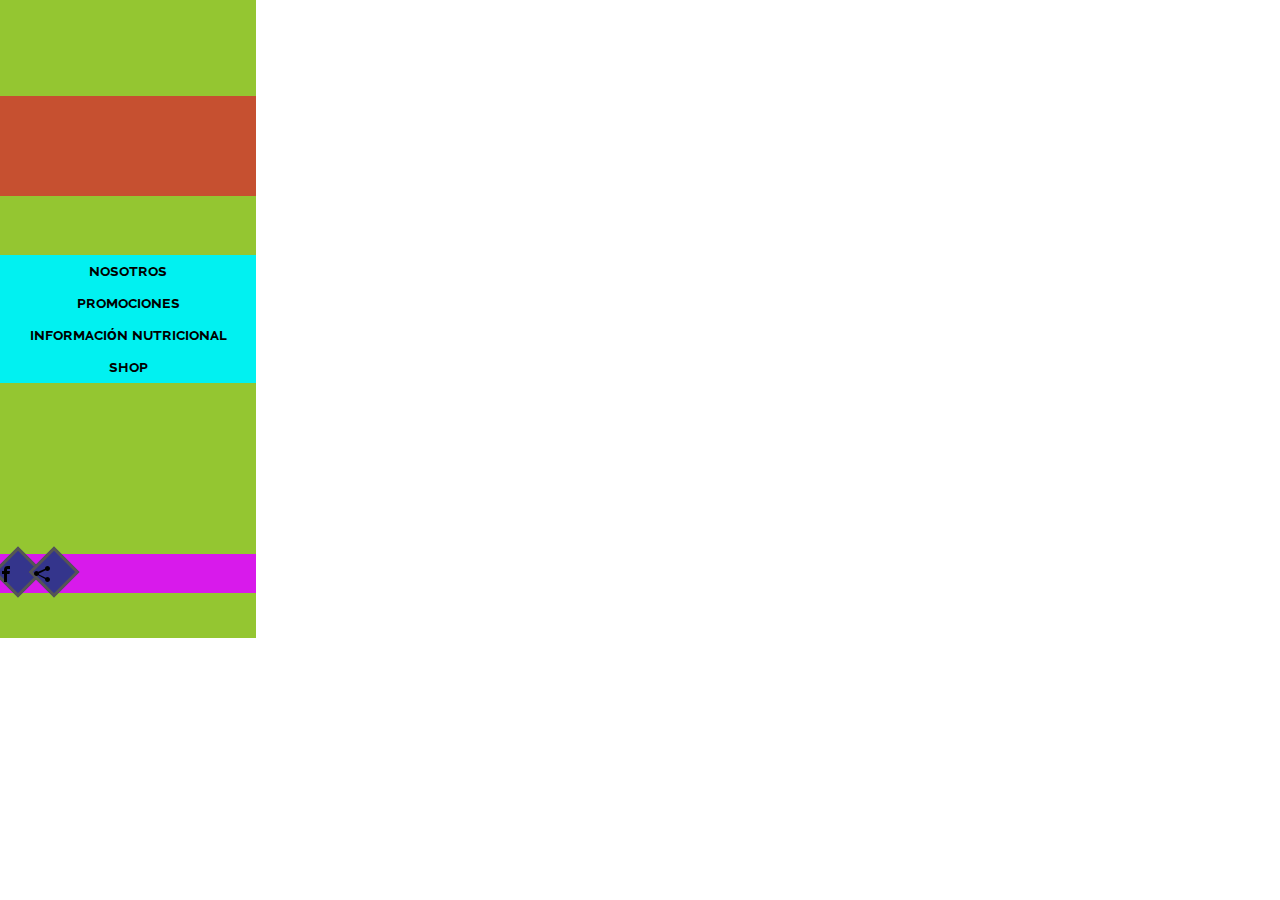
<file: index.html>
<!DOCTYPE html>
<html lang="es">
  <head>
    <meta charset="UTF-8">
    <meta name="viewport" content="width=device-width, initial-scale=1.0">
    <meta http-equiv="X-UA-Compatible" content="ie=edge">
    <title>Proyecto Helados | Ruth Salvador y Arantza Burga</title>
    <link href="https://fonts.googleapis.com/css?family=Raleway:100,100i,200,200i,300,300i,400,400i,500,500i,600,600i,700,700i,800,800i,900,900i" rel="stylesheet">
    <link rel="stylesheet" type="text/css" href="icomoon/style.css" media="screen">
    <link rel="stylesheet" type="text/css" href="assets/css/main.css" media="screen">
  </head>
  <body>
    <header>
      <div class="encabezado">
        <span class="logo"></span>
      </div>
      <nav class="menu versalitas">
        <ul>
          <li>nosotros</li>
          <li>promociones</li>
          <li>información nutricional</li>
          <li>shop</li>
        </ul>
      </nav>
      <nav class="bajoencab">
        <div class="icon-redes"></div>
      </nav>
    </header>
    <section>

    </section>
    <script type="text/javascript" src="assets/js/app.js"></script>
  </body>
</html>
</file>
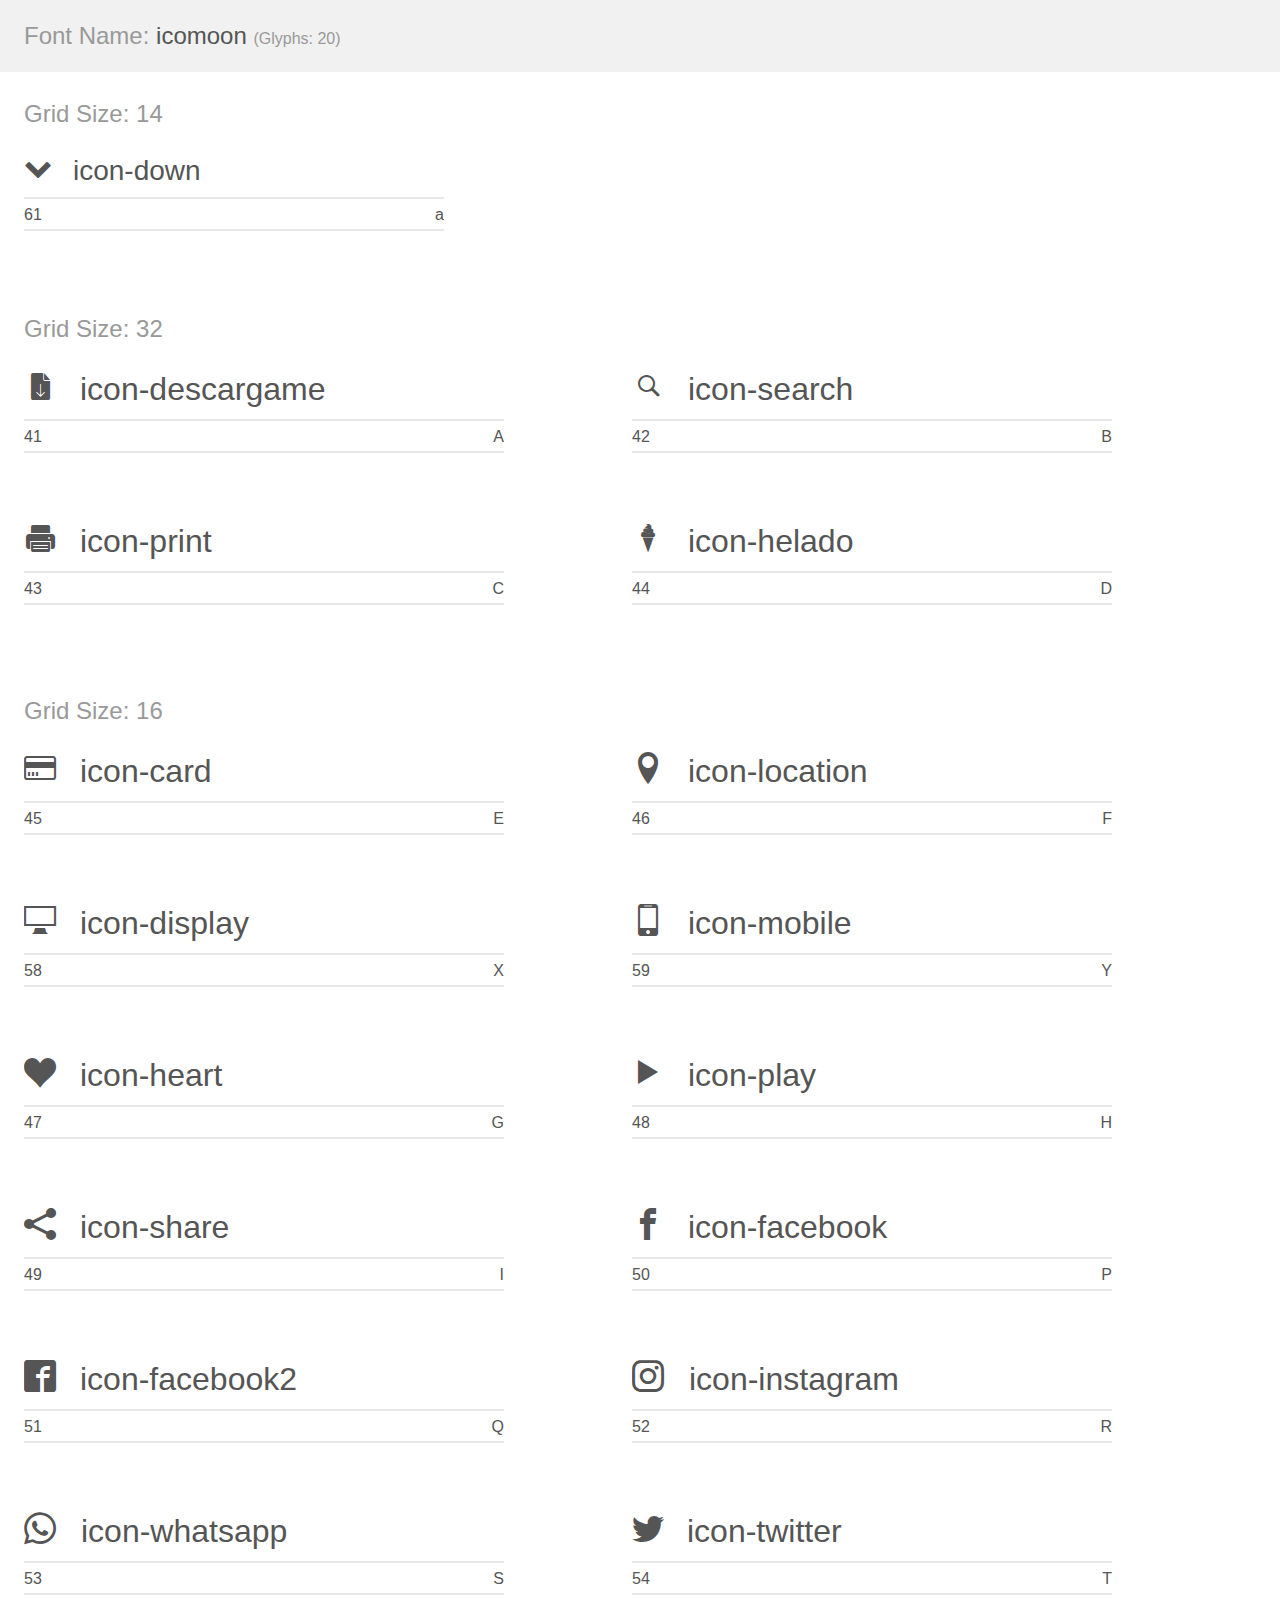
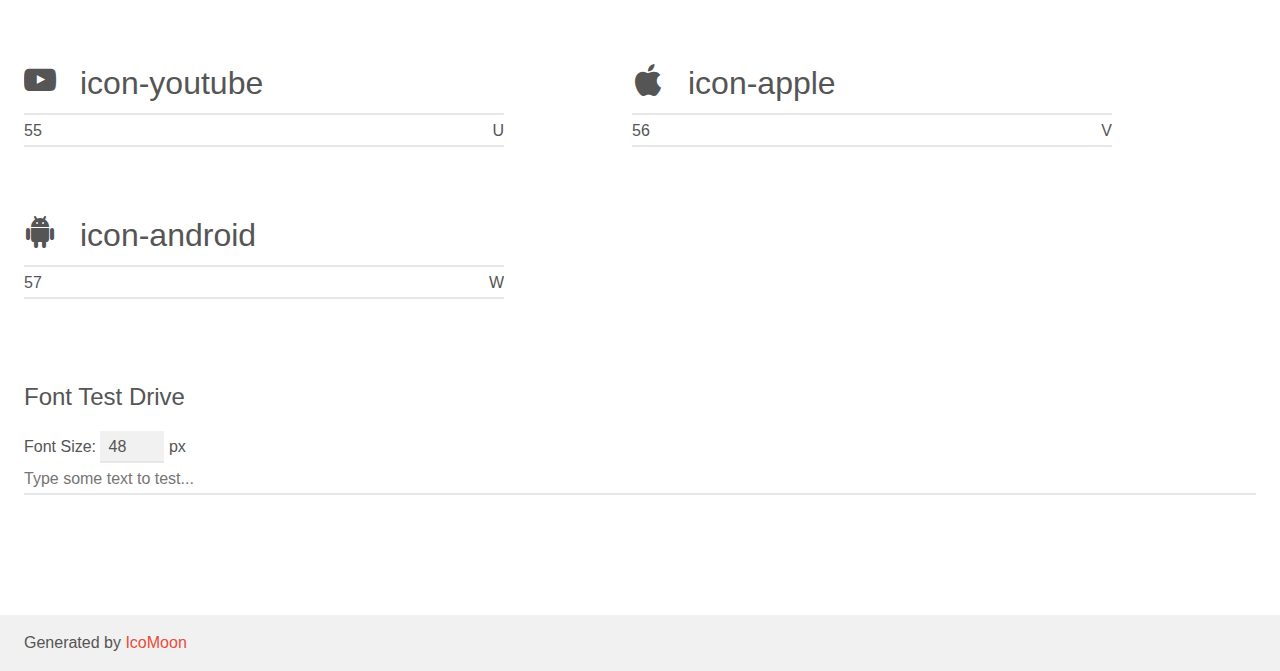
<file: icomoon/demo.html>
<!doctype html>
<html>
<head>
    <meta charset="utf-8">
    <title>IcoMoon Demo</title>
    <meta name="description" content="An Icon Font Generated By IcoMoon.io">
    <meta name="viewport" content="width=device-width, initial-scale=1">
    <link rel="stylesheet" href="demo-files/demo.css">
    <link rel="stylesheet" href="style.css"></head>
<body>
    <div class="bgc1 clearfix">
        <h1 class="mhmm mvm"><span class="fgc1">Font Name:</span> icomoon <small class="fgc1">(Glyphs:&nbsp;20)</small></h1>
    </div>
    <div class="clearfix mhl ptl">
        <h1 class="mvm mtn fgc1">Grid Size: 14</h1>
        <div class="glyph fs1">
            <div class="clearfix bshadow0 pbs">
                <span class="icon-down">
                
                </span>
                <span class="mls"> icon-down</span>
            </div>
            <fieldset class="fs0 size1of1 clearfix hidden-false">
                <input type="text" readonly value="61" class="unit size1of2" />
                <input type="text" maxlength="1" readonly value="&#x61;" class="unitRight size1of2 talign-right" />
            </fieldset>
            <div class="fs0 bshadow0 clearfix hidden-true">
                <span class="unit pvs fgc1">liga: </span>
                <input type="text" readonly value="" class="liga unitRight" />
            </div>
        </div>
    </div>
    <div class="clearfix mhl ptl">
        <h1 class="mvm mtn fgc1">Grid Size: 32</h1>
        <div class="glyph fs2">
            <div class="clearfix bshadow0 pbs">
                <span class="icon-descargame">
                
                </span>
                <span class="mls"> icon-descargame</span>
            </div>
            <fieldset class="fs0 size1of1 clearfix hidden-false">
                <input type="text" readonly value="41" class="unit size1of2" />
                <input type="text" maxlength="1" readonly value="&#x41;" class="unitRight size1of2 talign-right" />
            </fieldset>
            <div class="fs0 bshadow0 clearfix hidden-true">
                <span class="unit pvs fgc1">liga: </span>
                <input type="text" readonly value="" class="liga unitRight" />
            </div>
        </div>
        <div class="glyph fs2">
            <div class="clearfix bshadow0 pbs">
                <span class="icon-search">
                
                </span>
                <span class="mls"> icon-search</span>
            </div>
            <fieldset class="fs0 size1of1 clearfix hidden-false">
                <input type="text" readonly value="42" class="unit size1of2" />
                <input type="text" maxlength="1" readonly value="&#x42;" class="unitRight size1of2 talign-right" />
            </fieldset>
            <div class="fs0 bshadow0 clearfix hidden-true">
                <span class="unit pvs fgc1">liga: </span>
                <input type="text" readonly value="" class="liga unitRight" />
            </div>
        </div>
        <div class="glyph fs2">
            <div class="clearfix bshadow0 pbs">
                <span class="icon-print">
                
                </span>
                <span class="mls"> icon-print</span>
            </div>
            <fieldset class="fs0 size1of1 clearfix hidden-false">
                <input type="text" readonly value="43" class="unit size1of2" />
                <input type="text" maxlength="1" readonly value="&#x43;" class="unitRight size1of2 talign-right" />
            </fieldset>
            <div class="fs0 bshadow0 clearfix hidden-true">
                <span class="unit pvs fgc1">liga: </span>
                <input type="text" readonly value="" class="liga unitRight" />
            </div>
        </div>
        <div class="glyph fs2">
            <div class="clearfix bshadow0 pbs">
                <span class="icon-helado">
                
                </span>
                <span class="mls"> icon-helado</span>
            </div>
            <fieldset class="fs0 size1of1 clearfix hidden-false">
                <input type="text" readonly value="44" class="unit size1of2" />
                <input type="text" maxlength="1" readonly value="&#x44;" class="unitRight size1of2 talign-right" />
            </fieldset>
            <div class="fs0 bshadow0 clearfix hidden-true">
                <span class="unit pvs fgc1">liga: </span>
                <input type="text" readonly value="" class="liga unitRight" />
            </div>
        </div>
    </div>
    <div class="clearfix mhl ptl">
        <h1 class="mvm mtn fgc1">Grid Size: 16</h1>
        <div class="glyph fs3">
            <div class="clearfix bshadow0 pbs">
                <span class="icon-card">
                
                </span>
                <span class="mls"> icon-card</span>
            </div>
            <fieldset class="fs0 size1of1 clearfix hidden-false">
                <input type="text" readonly value="45" class="unit size1of2" />
                <input type="text" maxlength="1" readonly value="&#x45;" class="unitRight size1of2 talign-right" />
            </fieldset>
            <div class="fs0 bshadow0 clearfix hidden-true">
                <span class="unit pvs fgc1">liga: </span>
                <input type="text" readonly value="credit-card, money5" class="liga unitRight" />
            </div>
        </div>
        <div class="glyph fs3">
            <div class="clearfix bshadow0 pbs">
                <span class="icon-location">
                
                </span>
                <span class="mls"> icon-location</span>
            </div>
            <fieldset class="fs0 size1of1 clearfix hidden-false">
                <input type="text" readonly value="46" class="unit size1of2" />
                <input type="text" maxlength="1" readonly value="&#x46;" class="unitRight size1of2 talign-right" />
            </fieldset>
            <div class="fs0 bshadow0 clearfix hidden-true">
                <span class="unit pvs fgc1">liga: </span>
                <input type="text" readonly value="location, map-marker" class="liga unitRight" />
            </div>
        </div>
        <div class="glyph fs3">
            <div class="clearfix bshadow0 pbs">
                <span class="icon-display">
                
                </span>
                <span class="mls"> icon-display</span>
            </div>
            <fieldset class="fs0 size1of1 clearfix hidden-false">
                <input type="text" readonly value="58" class="unit size1of2" />
                <input type="text" maxlength="1" readonly value="&#x58;" class="unitRight size1of2 talign-right" />
            </fieldset>
            <div class="fs0 bshadow0 clearfix hidden-true">
                <span class="unit pvs fgc1">liga: </span>
                <input type="text" readonly value="display, screen" class="liga unitRight" />
            </div>
        </div>
        <div class="glyph fs3">
            <div class="clearfix bshadow0 pbs">
                <span class="icon-mobile">
                
                </span>
                <span class="mls"> icon-mobile</span>
            </div>
            <fieldset class="fs0 size1of1 clearfix hidden-false">
                <input type="text" readonly value="59" class="unit size1of2" />
                <input type="text" maxlength="1" readonly value="&#x59;" class="unitRight size1of2 talign-right" />
            </fieldset>
            <div class="fs0 bshadow0 clearfix hidden-true">
                <span class="unit pvs fgc1">liga: </span>
                <input type="text" readonly value="mobile, cell-phone" class="liga unitRight" />
            </div>
        </div>
        <div class="glyph fs3">
            <div class="clearfix bshadow0 pbs">
                <span class="icon-heart">
                
                </span>
                <span class="mls"> icon-heart</span>
            </div>
            <fieldset class="fs0 size1of1 clearfix hidden-false">
                <input type="text" readonly value="47" class="unit size1of2" />
                <input type="text" maxlength="1" readonly value="&#x47;" class="unitRight size1of2 talign-right" />
            </fieldset>
            <div class="fs0 bshadow0 clearfix hidden-true">
                <span class="unit pvs fgc1">liga: </span>
                <input type="text" readonly value="heart, like" class="liga unitRight" />
            </div>
        </div>
        <div class="glyph fs3">
            <div class="clearfix bshadow0 pbs">
                <span class="icon-play">
                
                </span>
                <span class="mls"> icon-play</span>
            </div>
            <fieldset class="fs0 size1of1 clearfix hidden-false">
                <input type="text" readonly value="48" class="unit size1of2" />
                <input type="text" maxlength="1" readonly value="&#x48;" class="unitRight size1of2 talign-right" />
            </fieldset>
            <div class="fs0 bshadow0 clearfix hidden-true">
                <span class="unit pvs fgc1">liga: </span>
                <input type="text" readonly value="play3, player8" class="liga unitRight" />
            </div>
        </div>
        <div class="glyph fs3">
            <div class="clearfix bshadow0 pbs">
                <span class="icon-share">
                
                </span>
                <span class="mls"> icon-share</span>
            </div>
            <fieldset class="fs0 size1of1 clearfix hidden-false">
                <input type="text" readonly value="49" class="unit size1of2" />
                <input type="text" maxlength="1" readonly value="&#x49;" class="unitRight size1of2 talign-right" />
            </fieldset>
            <div class="fs0 bshadow0 clearfix hidden-true">
                <span class="unit pvs fgc1">liga: </span>
                <input type="text" readonly value="share2, social" class="liga unitRight" />
            </div>
        </div>
        <div class="glyph fs3">
            <div class="clearfix bshadow0 pbs">
                <span class="icon-facebook">
                
                </span>
                <span class="mls"> icon-facebook</span>
            </div>
            <fieldset class="fs0 size1of1 clearfix hidden-false">
                <input type="text" readonly value="50" class="unit size1of2" />
                <input type="text" maxlength="1" readonly value="&#x50;" class="unitRight size1of2 talign-right" />
            </fieldset>
            <div class="fs0 bshadow0 clearfix hidden-true">
                <span class="unit pvs fgc1">liga: </span>
                <input type="text" readonly value="facebook, brand10" class="liga unitRight" />
            </div>
        </div>
        <div class="glyph fs3">
            <div class="clearfix bshadow0 pbs">
                <span class="icon-facebook2">
                
                </span>
                <span class="mls"> icon-facebook2</span>
            </div>
            <fieldset class="fs0 size1of1 clearfix hidden-false">
                <input type="text" readonly value="51" class="unit size1of2" />
                <input type="text" maxlength="1" readonly value="&#x51;" class="unitRight size1of2 talign-right" />
            </fieldset>
            <div class="fs0 bshadow0 clearfix hidden-true">
                <span class="unit pvs fgc1">liga: </span>
                <input type="text" readonly value="facebook2, brand11" class="liga unitRight" />
            </div>
        </div>
        <div class="glyph fs3">
            <div class="clearfix bshadow0 pbs">
                <span class="icon-instagram">
                
                </span>
                <span class="mls"> icon-instagram</span>
            </div>
            <fieldset class="fs0 size1of1 clearfix hidden-false">
                <input type="text" readonly value="52" class="unit size1of2" />
                <input type="text" maxlength="1" readonly value="&#x52;" class="unitRight size1of2 talign-right" />
            </fieldset>
            <div class="fs0 bshadow0 clearfix hidden-true">
                <span class="unit pvs fgc1">liga: </span>
                <input type="text" readonly value="instagram, brand12" class="liga unitRight" />
            </div>
        </div>
        <div class="glyph fs3">
            <div class="clearfix bshadow0 pbs">
                <span class="icon-whatsapp">
                
                </span>
                <span class="mls"> icon-whatsapp</span>
            </div>
            <fieldset class="fs0 size1of1 clearfix hidden-false">
                <input type="text" readonly value="53" class="unit size1of2" />
                <input type="text" maxlength="1" readonly value="&#x53;" class="unitRight size1of2 talign-right" />
            </fieldset>
            <div class="fs0 bshadow0 clearfix hidden-true">
                <span class="unit pvs fgc1">liga: </span>
                <input type="text" readonly value="whatsapp, brand13" class="liga unitRight" />
            </div>
        </div>
        <div class="glyph fs3">
            <div class="clearfix bshadow0 pbs">
                <span class="icon-twitter">
                
                </span>
                <span class="mls"> icon-twitter</span>
            </div>
            <fieldset class="fs0 size1of1 clearfix hidden-false">
                <input type="text" readonly value="54" class="unit size1of2" />
                <input type="text" maxlength="1" readonly value="&#x54;" class="unitRight size1of2 talign-right" />
            </fieldset>
            <div class="fs0 bshadow0 clearfix hidden-true">
                <span class="unit pvs fgc1">liga: </span>
                <input type="text" readonly value="twitter, brand16" class="liga unitRight" />
            </div>
        </div>
        <div class="glyph fs3">
            <div class="clearfix bshadow0 pbs">
                <span class="icon-youtube">
                
                </span>
                <span class="mls"> icon-youtube</span>
            </div>
            <fieldset class="fs0 size1of1 clearfix hidden-false">
                <input type="text" readonly value="55" class="unit size1of2" />
                <input type="text" maxlength="1" readonly value="&#x55;" class="unitRight size1of2 talign-right" />
            </fieldset>
            <div class="fs0 bshadow0 clearfix hidden-true">
                <span class="unit pvs fgc1">liga: </span>
                <input type="text" readonly value="youtube, brand21" class="liga unitRight" />
            </div>
        </div>
        <div class="glyph fs3">
            <div class="clearfix bshadow0 pbs">
                <span class="icon-apple">
                
                </span>
                <span class="mls"> icon-apple</span>
            </div>
            <fieldset class="fs0 size1of1 clearfix hidden-false">
                <input type="text" readonly value="56" class="unit size1of2" />
                <input type="text" maxlength="1" readonly value="&#x56;" class="unitRight size1of2 talign-right" />
            </fieldset>
            <div class="fs0 bshadow0 clearfix hidden-true">
                <span class="unit pvs fgc1">liga: </span>
                <input type="text" readonly value="apple, brand53" class="liga unitRight" />
            </div>
        </div>
        <div class="glyph fs3">
            <div class="clearfix bshadow0 pbs">
                <span class="icon-android">
                
                </span>
                <span class="mls"> icon-android</span>
            </div>
            <fieldset class="fs0 size1of1 clearfix hidden-false">
                <input type="text" readonly value="57" class="unit size1of2" />
                <input type="text" maxlength="1" readonly value="&#x57;" class="unitRight size1of2 talign-right" />
            </fieldset>
            <div class="fs0 bshadow0 clearfix hidden-true">
                <span class="unit pvs fgc1">liga: </span>
                <input type="text" readonly value="android, brand55" class="liga unitRight" />
            </div>
        </div>
    </div>

    <!--[if gt IE 8]><!-->
    <div class="mhl clearfix mbl">
        <h1>Font Test Drive</h1>
        <label>
            Font Size: <input id="fontSize" type="number" class="textbox0 mbm"
            min="8" value="48" />
            px
        </label>
        <input id="testText" type="text" class="phl size1of1 mvl"
        placeholder="Type some text to test..." value=""/>
        <div id="testDrive" class="icon-">&nbsp;
        </div>
    </div>
    <!--<![endif]-->
    <div class="bgc1 clearfix">
        <p class="mhl">Generated by <a href="https://icomoon.io/app">IcoMoon</a></p>
    </div>

    <script src="demo-files/demo.js"></script>
</body>
</html>
</file>
<file: icomoon/style.css>
@font-face {
  font-family: 'icomoon';
  src:  url('fonts/icomoon.eot?587ryy');
  src:  url('fonts/icomoon.eot?587ryy#iefix') format('embedded-opentype'),
    url('fonts/icomoon.ttf?587ryy') format('truetype'),
    url('fonts/icomoon.woff?587ryy') format('woff'),
    url('fonts/icomoon.svg?587ryy#icomoon') format('svg');
  font-weight: normal;
  font-style: normal;
}

[class^="icon-"], [class*=" icon-"] {
  /* use !important to prevent issues with browser extensions that change fonts */
  font-family: 'icomoon' !important;
  speak: none;
  font-style: normal;
  font-weight: normal;
  font-variant: normal;
  text-transform: none;
  line-height: 1;

  /* Better Font Rendering =========== */
  -webkit-font-smoothing: antialiased;
  -moz-osx-font-smoothing: grayscale;
}

.icon-down:before {
  content: "\61";
}
.icon-descargame:before {
  content: "\41";
}
.icon-search:before {
  content: "\42";
}
.icon-print:before {
  content: "\43";
}
.icon-helado:before {
  content: "\44";
}
.icon-card:before {
  content: "\45";
}
.icon-location:before {
  content: "\46";
}
.icon-display:before {
  content: "\58";
}
.icon-mobile:before {
  content: "\59";
}
.icon-heart:before {
  content: "\47";
}
.icon-play:before {
  content: "\48";
}
.icon-share:before {
  content: "\49";
}
.icon-facebook:before {
  content: "\50";
}
.icon-facebook2:before {
  content: "\51";
}
.icon-instagram:before {
  content: "\52";
}
.icon-whatsapp:before {
  content: "\53";
}
.icon-twitter:before {
  content: "\54";
}
.icon-youtube:before {
  content: "\55";
}
.icon-apple:before {
  content: "\56";
}
.icon-android:before {
  content: "\57";
}
</file>
<file: assets/css/main.css>
* {
  margin: 0;
  font-family: 'Raleway', sans-serif;
}

header {
  width: 20%;
  height: 638px;
  background-color: rgb(148, 198, 49);
  position: fixed;
}

.versalitas {
  font-variant: small-caps;
}

.encabezado {
  background-color: rgb(198, 80, 48);
  width: 100%;
  height: 100px;
  position: absolute;
  top: 15%;
}

.menu {
  background-color: rgb(1, 241, 241);
  width: 100%;
  position: absolute;
  top: 40%;
  text-align: center;
  line-height: 2rem;
  font-weight: 700;
}

ul {
  list-style-type: none;
  padding-left: 0;
}

.bajoencab {
  background-color: rgb(216, 26, 235);
  width: 100%;
  position: absolute;
  bottom: 7%;
  display: inline-block;
}

.icon-redes li {
  background-color: rgb(52, 53, 140);
  border: 3px solid #555;
  width: 30px;
  height: 30px;
  display: inline-block;
  transform: rotate(45deg);
}

.icon-redes span {
  transform: translateY(-50%) rotate(-45deg);
  position: absolute;
  top: 25px;
  
}
</file>
<file: icomoon/demo-files/demo.css>
body {
  padding: 0;
  margin: 0;
  font-family: sans-serif;
  font-size: 1em;
  line-height: 1.5;
  color: #555;
  background: #fff;
}
h1 {
  font-size: 1.5em;
  font-weight: normal;
}
small {
  font-size: .66666667em;
}
a {
  color: #e74c3c;
  text-decoration: none;
}
a:hover, a:focus {
  box-shadow: 0 1px #e74c3c;
}
.bshadow0, input {
  box-shadow: inset 0 -2px #e7e7e7;
}
input:hover {
  box-shadow: inset 0 -2px #ccc;
}
input, fieldset {
  font-family: sans-serif;
  font-size: 1em;
  margin: 0;
  padding: 0;
  border: 0;
}
input {
  color: inherit;
  line-height: 1.5;
  height: 1.5em;
  padding: .25em 0;
}
input:focus {
  outline: none;
  box-shadow: inset 0 -2px #449fdb;
}
.glyph {
  font-size: 16px;
  width: 15em;
  padding-bottom: 1em;
  margin-right: 4em;
  margin-bottom: 1em;
  float: left;
  overflow: hidden;
}
.liga {
  width: 80%;
  width: calc(100% - 2.5em);
}
.talign-right {
  text-align: right;
}
.talign-center {
  text-align: center;
}
.bgc1 {
  background: #f1f1f1;
}
.fgc1 {
  color: #999;
}
.fgc0 {
  color: #000;
}
p {
  margin-top: 1em;
  margin-bottom: 1em;
}
.mvm {
  margin-top: .75em;
  margin-bottom: .75em;
}
.mtn {
  margin-top: 0;
}
.mtl, .mal {
  margin-top: 1.5em;
}
.mbl, .mal {
  margin-bottom: 1.5em;
}
.mal, .mhl {
  margin-left: 1.5em;
  margin-right: 1.5em;
}
.mhmm {
  margin-left: 1em;
  margin-right: 1em;
}
.mls {
  margin-left: .25em;
}
.ptl {
  padding-top: 1.5em;
}
.pbs, .pvs {
  padding-bottom: .25em;
}
.pvs, .pts {
  padding-top: .25em;
}
.unit {
  float: left;
}
.unitRight {
  float: right;
}
.size1of2 {
  width: 50%;
}
.size1of1 {
  width: 100%;
}
.clearfix:before, .clearfix:after {
  content: " ";
  display: table;
}
.clearfix:after {
  clear: both;
}
.hidden-true {
  display: none;
}
.textbox0 {
  width: 3em;
  background: #f1f1f1;
  padding: .25em .5em;
  line-height: 1.5;
  height: 1.5em;
}
#testDrive {
  display: block;
  padding-top: 24px;
  line-height: 1.5;
}
.fs0 {
  font-size: 16px;
}
.fs1 {
  font-size: 28px;
}
.fs2 {
  font-size: 32px;
}
.fs3 {
  font-size: 32px;
}
</file>
